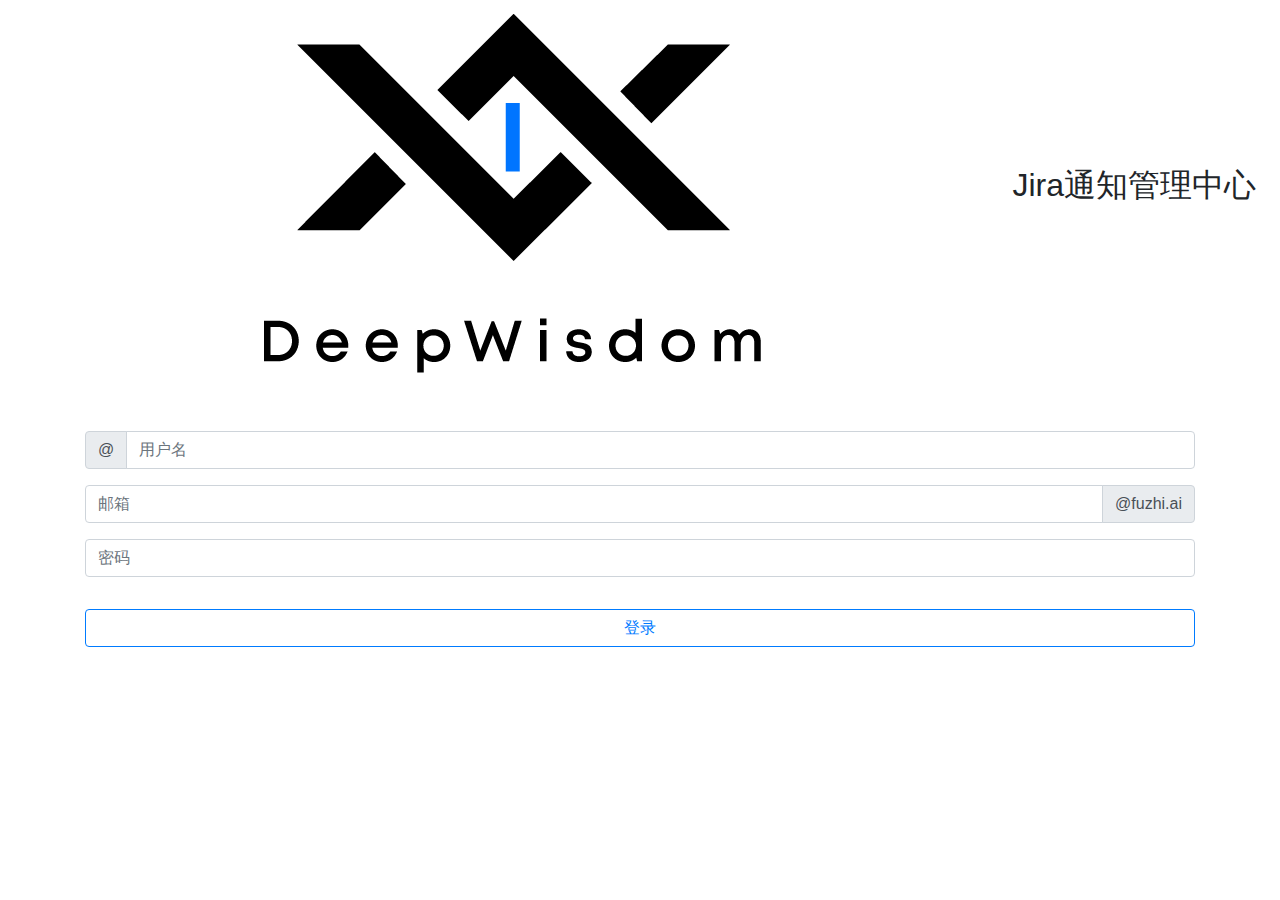
<file: index.html>
<!DOCTYPE html>
<html lang="en">
  <head>
    <!-- Required meta tags -->
    <meta charset="utf-8" />
    <meta
      name="viewport"
      content="width=device-width, initial-scale=1, shrink-to-fit=no"
    />

    <!-- Bootstrap CSS -->
    <link rel="stylesheet" href="/css/bootstrap.min.css" />
    <link rel="stylesheet" href="/css/style.css" />

    <title>Deep Wisdom Inform center</title>
  </head>

  <body>
    <img src="/pictures/logo.png" style="margin-top: 0rem; margin-left: 20%" />
    <p style="display: inline; font-size: 2rem; margin-left: 15rem">
      Jira通知管理中心
    </p>
    <div class="container" style="margin-top: 3rem">
      <div class="input-group mb-3">
        <div class="input-group-prepend">
          <span class="input-group-text" id="basic-addon1">@</span>
        </div>
        <input
          type="text"
          class="form-control"
          placeholder="用户名"
          aria-label="Username"
          aria-describedby="basic-addon1"
        />
      </div>
      <div class="input-group mb-3">
        <input
          type="text"
          class="form-control"
          placeholder="邮箱"
          aria-label="Recipient's username"
          aria-describedby="basic-addon2"
        />
        <div class="input-group-append">
          <span class="input-group-text" id="basic-addon2">@fuzhi.ai</span>
        </div>
      </div>
      <div class="form-group">
        <!-- <label for="exampleDropdownFormPassword1">密码</label> -->
        <input
          type="password"
          class="form-control"
          id="exampleDropdownFormPassword1"
          placeholder="密码"
        />
      </div>
      <a href="/main.html">
        <button
          type="button"
          class="btn btn-outline-primary"
          style="margin-top: 1rem; width: 100%"
        >
          登录
        </button></a
      >
    </div>

    <!-- Optional JavaScript -->
    <script
      src="https://code.jquery.com/jquery-3.2.1.slim.min.js"
      integrity="sha384-KJ3o2DKtIkvYIK3UENzmM7KCkRr/rE9/Qpg6aAZGJwFDMVNA/GpGFF93hXpG5KkN"
      crossorigin="anonymous"
    ></script>
    <script
      src="https://cdnjs.cloudflare.com/ajax/libs/popper.js/1.12.9/umd/popper.min.js"
      integrity="sha384-ApNbgh9B+Y1QKtv3Rn7W3mgPxhU9K/ScQsAP7hUibX39j7fakFPskvXusvfa0b4Q"
      crossorigin="anonymous"
    ></script>
    <script src="/js/bootstrap.min.js"></script>
  </body>
</html>
</file>
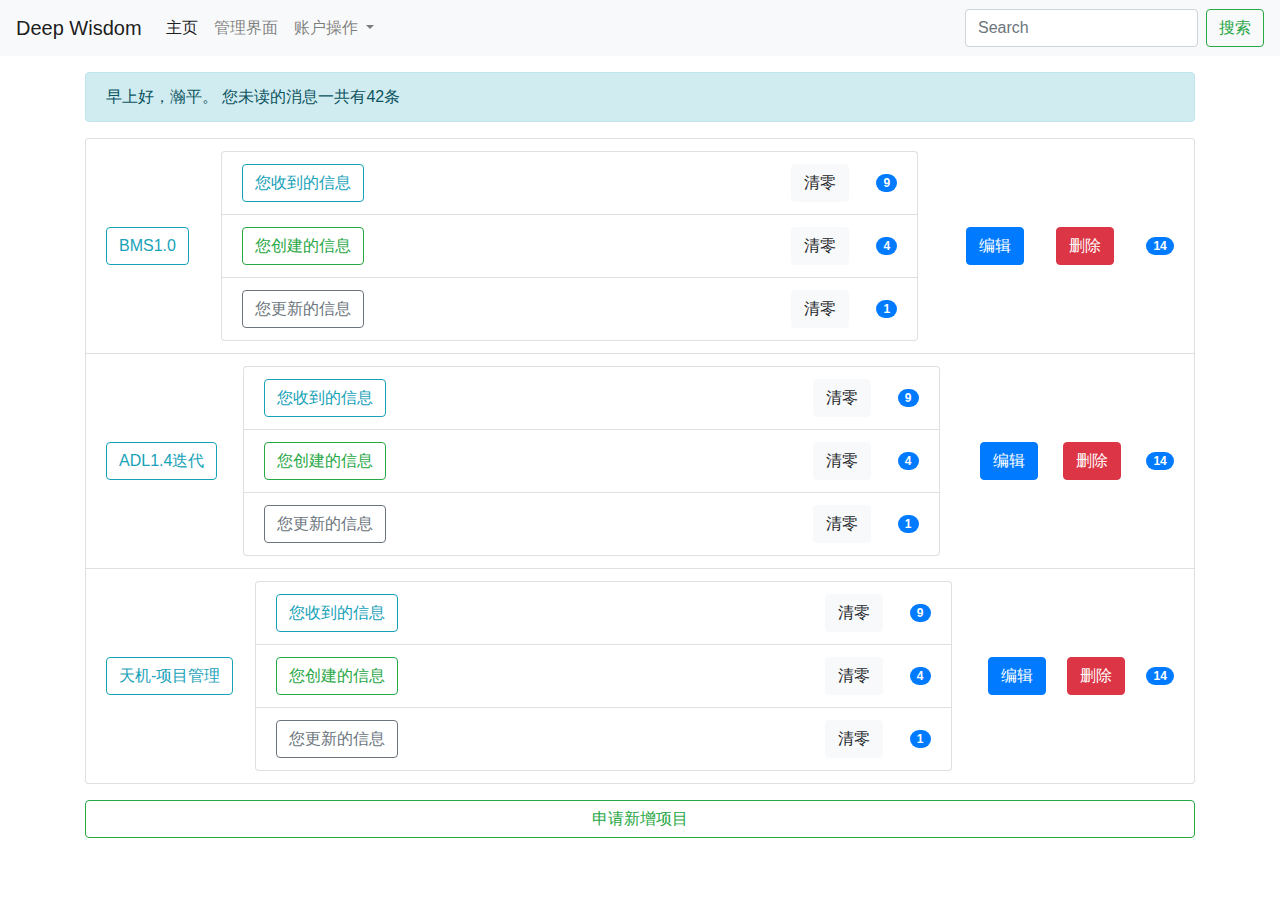
<file: main.html>
<!doctype html>
<html lang="en">

<head>
    <!-- Required meta tags -->
    <meta charset="utf-8">
    <meta name="viewport" content="width=device-width, initial-scale=1, shrink-to-fit=no">

    <!-- Bootstrap CSS -->
    <link rel="stylesheet" href="/css/bootstrap.min.css">
    <link rel="stylesheet" href="/css/style.css">

    <title>Deep Wisdom Personal center</title>
</head>

<body>

    <nav class="navbar navbar-expand-lg navbar-light bg-light" style="background-color: #2b92db;">
        <a class="navbar-brand" href="#">Deep Wisdom</a>
        <button class="navbar-toggler" type="button" data-toggle="collapse" data-target="#navbarNavDropdown" aria-controls="navbarNavDropdown" aria-expanded="false" aria-label="Toggle navigation">
          <span class="navbar-toggler-icon"></span>
        </button>
        <div class="collapse navbar-collapse" id="navbarNavDropdown">
            <ul class="navbar-nav">
                <li class="nav-item active">
                    <a class="nav-link" href="#">主页<span class="sr-only">(current)</span></a>
                </li>
                <li class="nav-item">
                    <a class="nav-link" href="/manager.html">管理界面</a>
                </li>
                <li class="nav-item dropdown">
                    <a class="nav-link dropdown-toggle" href="#" id="navbarDropdownMenuLink" data-toggle="dropdown" aria-haspopup="true" aria-expanded="false">
                账户操作
              </a>
                    <div class="dropdown-menu" aria-labelledby="navbarDropdownMenuLink">
                        <a class="dropdown-item" href="/index.html">登出</a>
                        <a class="dropdown-item" href="#" data-toggle="modal" data-target="#modal-account-delete">删除账户</a>
                        <a class="dropdown-item" href="#" data-toggle="modal" data-target="#modal-manager-apply">申请管理员权限</a>
                    </div>
                </li>
            </ul>
        </div>
        <form class="form-inline">
            <input class="form-control mr-sm-2" type="search" placeholder="Search" aria-label="Search">
            <button class="btn btn-outline-success my-2 my-sm-0" type="submit">搜索</button>
        </form>
    </nav>

    <div class="container" style="margin-top: 1rem">
        <div class="alert alert-info" role="alert">
            早上好，瀚平。 您未读的消息一共有42条
        </div>
        <ul class="list-group" style="margin-top: 1rem">
            <li class="list-group-item d-flex justify-content-between align-items-center">
                <button type="button" class="btn btn-outline-info" data-toggle="modal1" data-target=".bd-example-modal-lg">
              BMS1.0
            </button>
                <ul class="list-group col-8">
                    <li class="list-group-item d-flex justify-content-between align-items-center">
                        <button type="button" class="btn btn-outline-info" data-toggle="modal" data-target=".bd-example-modal-lg">
                        您收到的信息
                          </button>
                        <button type="button" style="margin-left: 25rem;" class="btn btn-light">清零</button>
                        <span class="badge badge-primary badge-pill">9</span>
                    </li>
                    <li class="list-group-item d-flex justify-content-between align-items-center">
                        <button type="button" class="btn btn-outline-success" data-toggle="modal" data-target=".bd-example-modal-lg">
                            您创建的信息
                          </button>
                        <button type="button" style="margin-left: 25rem;" class="btn btn-light">清零</button>
                        <span class="badge badge-primary badge-pill">4</span>
                    </li>
                    <li class="list-group-item d-flex justify-content-between align-items-center">
                        <button type="button" class="btn btn-outline-secondary" data-toggle="modal" data-target=".bd-example-modal-lg">
                            您更新的信息
                          </button>
                        <button type="button" style="margin-left: 25rem;" class="btn btn-light">清零</button>
                        <span class="badge badge-primary badge-pill">1</span>
                    </li>
                </ul>
                <button type="button" class="btn btn-primary" data-toggle="modal" data-target="#modal-edit">
                    编辑
                      </button>
                <button type="button" class="btn btn-danger" data-toggle="modal" data-target="#modal-delete">
                        删除
                          </button>
                <span class="badge badge-primary badge-pill">14</span>
            </li>
            <li class="list-group-item d-flex justify-content-between align-items-center">
                <button type="button" class="btn btn-outline-info" data-toggle="modal1" data-target=".bd-example-modal-lg">
              ADL1.4迭代
            </button>
                <ul class="list-group col-8">
                    <li class="list-group-item d-flex justify-content-between align-items-center">
                        <button type="button" class="btn btn-outline-info" data-toggle="modal" data-target=".bd-example-modal-lg">
                        您收到的信息
                          </button>
                        <button type="button" style="margin-left: 25rem;" class="btn btn-light">清零</button>
                        <span class="badge badge-primary badge-pill">9</span>
                    </li>
                    <li class="list-group-item d-flex justify-content-between align-items-center">
                        <button type="button" class="btn btn-outline-success" data-toggle="modal" data-target=".bd-example-modal-lg">
                            您创建的信息
                          </button>
                        <button type="button" style="margin-left: 25rem;" class="btn btn-light">清零</button>
                        <span class="badge badge-primary badge-pill">4</span>
                    </li>
                    <li class="list-group-item d-flex justify-content-between align-items-center">
                        <button type="button" class="btn btn-outline-secondary" data-toggle="modal" data-target=".bd-example-modal-lg">
                            您更新的信息
                          </button>
                        <button type="button" style="margin-left: 25rem;" class="btn btn-light">清零</button>
                        <span class="badge badge-primary badge-pill">1</span>
                    </li>
                </ul>
                <button type="button" class="btn btn-primary" data-toggle="modal" data-target="#modal-edit">
                    编辑
                      </button>
                <button type="button" class="btn btn-danger" data-toggle="modal" data-target="#modal-delete">
                        删除
                          </button>
                <span class="badge badge-primary badge-pill">14</span>
            </li>
            <li class="list-group-item d-flex justify-content-between align-items-center">
                <button type="button" class="btn btn-outline-info" data-toggle="modal1" data-target=".bd-example-modal-lg">
              天机-项目管理
            </button>
                <ul class="list-group col-8">
                    <li class="list-group-item d-flex justify-content-between align-items-center">
                        <button type="button" class="btn btn-outline-info" data-toggle="modal" data-target=".bd-example-modal-lg">
                        您收到的信息
                          </button>
                        <button type="button" style="margin-left: 25rem;" class="btn btn-light">清零</button>
                        <span class="badge badge-primary badge-pill">9</span>
                    </li>
                    <li class="list-group-item d-flex justify-content-between align-items-center">
                        <button type="button" class="btn btn-outline-success" data-toggle="modal" data-target=".bd-example-modal-lg">
                            您创建的信息
                          </button>
                        <button type="button" style="margin-left: 25rem;" class="btn btn-light">清零</button>
                        <span class="badge badge-primary badge-pill">4</span>
                    </li>
                    <li class="list-group-item d-flex justify-content-between align-items-center">
                        <button type="button" class="btn btn-outline-secondary" data-toggle="modal" data-target=".bd-example-modal-lg">
                            您更新的信息
                          </button>
                        <button type="button" style="margin-left: 25rem;" class="btn btn-light">清零</button>
                        <span class="badge badge-primary badge-pill">1</span>
                    </li>
                </ul>
                <button type="button" class="btn btn-primary" data-toggle="modal" data-target="#modal-edit">
                    编辑
                      </button>
                <button type="button" class="btn btn-danger" data-toggle="modal" data-target="#modal-delete">
                        删除
                          </button>
                <span class="badge badge-primary badge-pill">14</span>
            </li>

        </ul>
        <button type="button" class="btn btn-outline-success" style="margin-top: 1rem;width:100%" data-toggle="modal" data-target="#modal-new-project-apply">申请新增项目</button>

    </div>
    <!-- Button trigger modal -->


    <!-- Modal -->
    <div class="modal fade bd-example-modal-lg" tabindex="-1" role="dialog" aria-labelledby="myLargeModalLabel" aria-hidden="true">
        <div class="modal-dialog modal-dialog-centered modal-lg" role="document">
            <div class="modal-content">
                <div class="modal-header">
                    <h5 class="modal-title" id="exampleModalLongTitle">BMS1.0消息详情</h5>
                    <button type="button" class="close" data-dismiss="modal" aria-label="Close">
          <span aria-hidden="true">&times;</span>
        </button>
                </div>
                <div class="modal-body">
                    <div class="container-fluid">

                        <div class="row" style="margin-top: 1rem;">
                            <div class="col-sm-4">
                                <div class="card">
                                    <div class="card-body">
                                        <h5 class="card-title">钟瀚平 created 任务 FZTJ-1521</h5>
                                        <p class="card-text">用户可以新增算子</p>
                                        <a href="#" class="btn btn-primary">FZTJ-1521</a>
                                    </div>
                                    <div class="card-footer text-muted">
                                        优先级：Highest
                                    </div>
                                </div>
                            </div>
                            <div class="col-sm-4">
                                <div class="card">
                                    <div class="card-body">
                                        <h5 class="card-title">钟瀚平 created 任务 FZTJ-1521</h5>
                                        <p class="card-text">用户可以新增算子</p>
                                        <a href="#" class="btn btn-primary">FZTJ-1521</a>
                                    </div>
                                    <div class="card-footer text-muted">
                                        优先级：Highest
                                    </div>
                                </div>
                            </div>
                            <div class="col-sm-4">
                                <div class="card">
                                    <div class="card-body">
                                        <h5 class="card-title">钟瀚平 created 任务 FZTJ-1521</h5>
                                        <p class="card-text">用户可以新增算子</p>
                                        <a href="#" class="btn btn-primary">FZTJ-1521</a>
                                    </div>
                                    <div class="card-footer text-muted">
                                        优先级：Highest
                                    </div>
                                </div>
                            </div>
                        </div>
                        <div class="row" style="margin-top: 1rem;">
                            <div class="col-sm-4">
                                <div class="card">
                                    <div class="card-body">
                                        <h5 class="card-title">钟瀚平 created 任务 FZTJ-1521</h5>
                                        <p class="card-text">用户可以新增算子</p>
                                        <a href="#" class="btn btn-primary">FZTJ-1521</a>
                                    </div>
                                    <div class="card-footer text-muted">
                                        优先级：Highest
                                    </div>
                                </div>
                            </div>
                            <div class="col-sm-4">
                                <div class="card">
                                    <div class="card-body">
                                        <h5 class="card-title">钟瀚平 created 任务 FZTJ-1521</h5>
                                        <p class="card-text">用户可以新增算子</p>
                                        <a href="#" class="btn btn-primary">FZTJ-1521</a>
                                    </div>
                                    <div class="card-footer text-muted">
                                        优先级：Highest
                                    </div>
                                </div>
                            </div>
                            <div class="col-sm-4">
                                <div class="card">
                                    <div class="card-body">
                                        <h5 class="card-title">钟瀚平 created 任务 FZTJ-1521</h5>
                                        <p class="card-text">用户可以新增算子</p>
                                        <a href="#" class="btn btn-primary">FZTJ-1521</a>
                                    </div>
                                    <div class="card-footer text-muted">
                                        优先级：Highest
                                    </div>
                                </div>
                            </div>
                        </div>
                    </div>

                </div>
                <div class="modal-footer">
                    <button type="button" class="btn btn-secondary" data-dismiss="modal">关闭</button>
                    <button type="button" class="btn btn-primary">清零</button>
                </div>
            </div>
        </div>
    </div>

    <!-- Modal -->
    <div class="modal fade" id="modal-delete" tabindex="-1" role="dialog" aria-labelledby="exampleModalLabel" aria-hidden="true">
        <div class="modal-dialog" role="document">
            <div class="modal-content">
                <div class="modal-header">
                    <h5 class="modal-title" id="exampleModalLabel">删除项目</h5>
                    <button type="button" class="close" data-dismiss="modal" aria-label="Close">
            <span aria-hidden="true">&times;</span>
          </button>
                </div>
                <div class="modal-body">
                    您确认要删除此项目的通知吗？
                </div>
                <div class="modal-footer">
                    <button type="button" class="btn btn-danger" data-dismiss="modal">确认</button>
                    <button type="button" class="btn btn-info">取消</button>
                </div>
            </div>
        </div>
    </div>
    <!-- Modal -->
    <div class="modal fade bd-example-modal-lg" id="modal-edit" tabindex="-1" role="dialog" aria-labelledby="exampleModalCenterTitle" aria-hidden="true">
        <div class="modal-dialog modal-dialog-centered modal-lg" role="document">
            <div class="modal-content">
                <div class="modal-header">
                    <h5 class="modal-title" id="exampleModalLongTitle">BMS1.0群消息设置</h5>
                    <button type="button" class="close" data-dismiss="modal" aria-label="Close">
            <span aria-hidden="true">&times;</span>
          </button>
                </div>
                <div class="modal-body">
                    <div class="row">
                        <div class="col-md-4">
                            <!-- <p style="display: inline; font-size: 1.2rem;">已创建</p> -->
                            <button type="button" class="btn btn-outline-info">已创建</button>
                            <div class="toggle">
                                <input type="checkbox" name="" id="" style="height: 30px;">
                                <label for="" class="onbtn">On</label>
                                <label for="" class="offbtn">Off</label>
                            </div>
                        </div>
                        <div class="col-md-4">
                            <button type="button" class="btn btn-outline-info">已更新</button>
                            <div class="toggle">
                                <input type="checkbox" name="" id="">
                                <label for="" class="onbtn">On</label>
                                <label for="" class="offbtn">Off</label>
                            </div>
                        </div>
                        <div class="col-md-4">
                            <button type="button" class="btn btn-outline-info">已删除</button>
                            <div class="toggle">
                                <input type="checkbox" name="" id="">
                                <label for="" class="onbtn">On</label>
                                <label for="" class="offbtn">Off</label>
                            </div>
                        </div>
                    </div>
                </div>
                <div class="row" style="margin-top: 1rem;">
                    <div class="col-md-4">
                        <button type="button" class="btn btn-outline-info">BMS研发群</button>
                        <div class="toggle">
                            <input type="checkbox" name="" id="">
                            <label for="" class="onbtn">On</label>
                            <label for="" class="offbtn">Off</label>
                        </div>
                    </div>
                    <div class="col-md-4">
                        <button type="button" class="btn btn-outline-info">Autotable工程</button>
                        <div class="toggle">
                            <input type="checkbox" name="" id="">
                            <label for="" class="onbtn">On</label>
                            <label for="" class="offbtn">Off</label>
                        </div>
                    </div>

                </div>
                <div class="row" style="margin-top: 1rem;">
                    <div>
                        <a href="/project-management.html"><button type="button" class="btn btn-success" style="margin-left: 20rem; width: 50%;">管理员高级设置</button></a>
                    </div>

                </div>
            </div>

        </div>
    </div>
    </div>

    <div class="modal fade" id="modal-account-delete" tabindex="-1" role="dialog" aria-labelledby="exampleModalLabel" aria-hidden="true">
        <div class="modal-dialog" role="document">
            <div class="modal-content">
                <div class="modal-header">
                    <h5 class="modal-title" id="exampleModalLabel">删除账户</h5>
                    <button type="button" class="close" data-dismiss="modal" aria-label="Close">
            <span aria-hidden="true">&times;</span>
          </button>
                </div>
                <div class="modal-body">
                    您确认要删除此账户？
                </div>
                <div class="modal-footer">
                    <button type="button" class="btn btn-danger" data-dismiss="modal">确认</button>
                    <button type="button" class="btn btn-info">取消</button>
                </div>
            </div>
        </div>
    </div>
    <div class="modal fade" id="modal-manager-apply" tabindex="-1" role="dialog" aria-labelledby="exampleModalLabel" aria-hidden="true">
        <div class="modal-dialog" role="document">
            <div class="modal-content">
                <div class="modal-header">
                    <h5 class="modal-title" id="exampleModalLabel">申请管理员</h5>
                    <button type="button" class="close" data-dismiss="modal" aria-label="Close">
            <span aria-hidden="true">&times;</span>
          </button>
                </div>
                <div class="modal-body">
                    您确认要申请管理员权限吗？
                </div>
                <div class="modal-footer">
                    <button type="button" class="btn btn-success" data-dismiss="modal">确认</button>
                    <button type="button" class="btn btn-info">取消</button>
                </div>
            </div>
        </div>
    </div>
    <!-- Modal new project apply -->
    <div class="modal fade bd-example-modal-lg" id="modal-new-project-apply" tabindex="-1" role="dialog" aria-labelledby="exampleModalCenterTitle" aria-hidden="true">
        <div class="modal-dialog modal-dialog-centered modal-lg" role="document">
            <div class="modal-content">
                <div class="modal-header">
                    <h5 class="modal-title" id="exampleModalLabel">选择您想申请的新项目</h5>
                    <button type="button" class="close" data-dismiss="modal" aria-label="Close">
              <span aria-hidden="true">&times;</span>
            </button>
                </div>
                <div class="modal-body">
                    <div class="list-group">
                        <a href="#" class="list-group-item list-group-item-action flex-column align-items-start">
                            <div class="d-flex w-100 justify-content-between">
                                <h5 class="mb-1">推荐系统</h5>
                                <small class="text-muted"><button type="button" class="btn btn-outline-success">
                                    申请
                                  </button>
                                  <button type="button" class="btn btn-outline-danger">
                                    取消
                                  </button></small
                                >
                            </div>
                            
              </a>
              <a
                href="#"
                class="list-group-item list-group-item-action flex-column align-items-start"
              >
                <div class="d-flex w-100 justify-content-between">
                  <h5 class="mb-1">智能搜索</h5> <small class="text-muted"><button type="button" class="btn btn-outline-success">
                    申请
                  </button>
                  <button type="button" class="btn btn-outline-danger">
                    取消
                  </button></small
                >
                            </div>
                           
              </a>
            </div>
          </div>
        </div>
      </div>
    </div>
    <!-- Optional JavaScript -->
    <script src="https://code.jquery.com/jquery-3.2.1.slim.min.js" integrity="sha384-KJ3o2DKtIkvYIK3UENzmM7KCkRr/rE9/Qpg6aAZGJwFDMVNA/GpGFF93hXpG5KkN" crossorigin="anonymous"></script>
    <script src="https://cdnjs.cloudflare.com/ajax/libs/popper.js/1.12.9/umd/popper.min.js" integrity="sha384-ApNbgh9B+Y1QKtv3Rn7W3mgPxhU9K/ScQsAP7hUibX39j7fakFPskvXusvfa0b4Q" crossorigin="anonymous"></script>
    <script src="/js/bootstrap.min.js"></script>
</body>

</html>
</file>
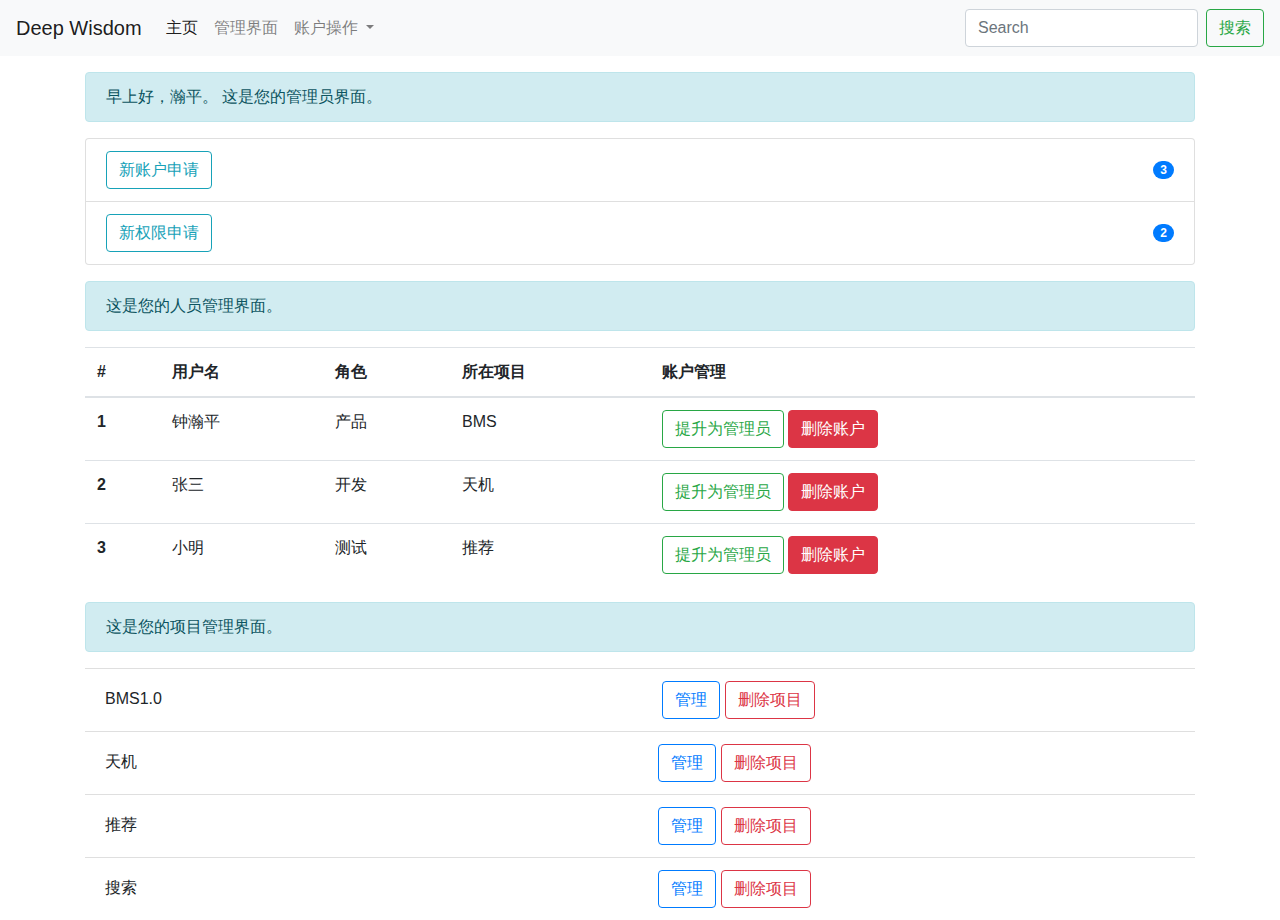
<file: manager.html>
<!DOCTYPE html>
<html lang="en">
  <head>
    <!-- Required meta tags -->
    <meta charset="utf-8" />
    <meta
      name="viewport"
      content="width=device-width, initial-scale=1, shrink-to-fit=no"
    />

    <!-- Bootstrap CSS -->
    <link rel="stylesheet" href="/css/bootstrap.min.css" />
    <link rel="stylesheet" href="/css/style.css" />

    <title>Deep Wisdom Personal center</title>
  </head>

  <body>
    <nav
      class="navbar navbar-expand-lg navbar-light bg-light"
      style="background-color: #2b92db"
    >
      <a class="navbar-brand" href="/main.html">Deep Wisdom</a>
      <button
        class="navbar-toggler"
        type="button"
        data-toggle="collapse"
        data-target="#navbarNavDropdown"
        aria-controls="navbarNavDropdown"
        aria-expanded="false"
        aria-label="Toggle navigation"
      >
        <span class="navbar-toggler-icon"></span>
      </button>
      <div class="collapse navbar-collapse" id="navbarNavDropdown">
        <ul class="navbar-nav">
          <li class="nav-item active">
            <a class="nav-link" href="/index.html"
              >主页<span class="sr-only">(current)</span></a
            >
          </li>
          <li class="nav-item">
            <a class="nav-link" href="#">管理界面</a>
          </li>
          <li class="nav-item dropdown">
            <a
              class="nav-link dropdown-toggle"
              href="#"
              id="navbarDropdownMenuLink"
              data-toggle="dropdown"
              aria-haspopup="true"
              aria-expanded="false"
            >
              账户操作
            </a>
            <div class="dropdown-menu" aria-labelledby="navbarDropdownMenuLink">
              <a class="dropdown-item" href="/index.html">登出</a>
              <a
                class="dropdown-item"
                href="#"
                data-toggle="modal"
                data-target="#modal-account-delete"
                >删除账户</a
              >
            </div>
          </li>
        </ul>
      </div>
      <form class="form-inline">
        <input
          class="form-control mr-sm-2"
          type="search"
          placeholder="Search"
          aria-label="Search"
        />
        <button class="btn btn-outline-success my-2 my-sm-0" type="submit">
          搜索
        </button>
      </form>
    </nav>
    <div class="container" style="margin-top: 1rem">
      <div class="alert alert-info" role="alert">
        早上好，瀚平。 这是您的管理员界面。
      </div>
      <ul class="list-group">
        <li
          class="list-group-item d-flex justify-content-between align-items-center"
        >
          <button
            type="button"
            class="btn btn-outline-info"
            data-toggle="modal"
            data-target="#new-account-apply"
          >
            新账户申请
          </button>
          <span class="badge badge-primary badge-pill">3</span>
        </li>
        <li
          class="list-group-item d-flex justify-content-between align-items-center"
        >
          <button
            type="button"
            class="btn btn-outline-info"
            data-toggle="modal"
            data-target="#new-clearance-apply"
          >
            新权限申请
          </button>
          <span class="badge badge-primary badge-pill">2</span>
        </li>
      </ul>
      <div class="alert alert-info" role="alert" style="margin-top: 1rem">
        这是您的人员管理界面。
      </div>
      <table class="table table-hover" style="margin-top: 1rem">
        <thead>
          <tr>
            <th scope="col">#</th>
            <th scope="col">用户名</th>
            <th scope="col">角色</th>
            <th scope="col">所在项目</th>
            <th scope="col">账户管理</th>
          </tr>
        </thead>
        <tbody>
          <tr>
            <th scope="row">1</th>
            <td>钟瀚平</td>
            <td>产品</td>
            <td>BMS</td>
            <td>
              <button type="button" class="btn btn-outline-success">
                提升为管理员
              </button>
              <button
                type="button"
                class="btn btn-danger"
                data-toggle="modal"
                data-target="#modal-account-delete"
              >
                删除账户
              </button>
            </td>
          </tr>

          <tr>
            <th scope="row">2</th>
            <td>张三</td>
            <td>开发</td>
            <td>天机</td>
            <td>
              <button type="button" class="btn btn-outline-success">
                提升为管理员
              </button>
              <button
                type="button"
                class="btn btn-danger"
                data-toggle="modal"
                data-target="#modal-account-delete"
              >
                删除账户
              </button>
            </td>
          </tr>

          <tr>
            <th scope="row">3</th>
            <td>小明</td>
            <td>测试</td>
            <td>推荐</td>
            <td>
              <button type="button" class="btn btn-outline-success">
                提升为管理员
              </button>
              <button
                type="button"
                class="btn btn-danger"
                data-toggle="modal"
                data-target="#modal-account-delete"
              >
                删除账户
              </button>
            </td>
          </tr>
        </tbody>
      </table>
      <div class="alert alert-info" role="alert" style="margin-top: 1rem">
        这是您的项目管理界面。
      </div>
      <ul class="list-group list-group-flush">
        <li class="list-group-item">
          BMS1.0
          <a href="/project-management.html"
            ><button
              type="button"
              class="btn btn-outline-primary"
              style="margin-left: 31rem"
            >
              管理
            </button></a
          >
          <button
            type="button"
            class="btn btn-outline-danger"
            data-toggle="modal"
            data-target="#modal-project-delete"
          >
            删除项目
          </button>
        </li>
        <li class="list-group-item">
          天机
          <a href="/project-management.html"
            ><button
              type="button"
              class="btn btn-outline-primary"
              style="margin-left: 32.3rem"
            >
              管理
            </button></a
          >
          <button
            type="button"
            class="btn btn-outline-danger"
            data-toggle="modal"
            data-target="#modal-project-delete"
          >
            删除项目
          </button>
        </li>
        <li class="list-group-item">
          推荐
          <a href="/project-management.html"
            ><button
              type="button"
              class="btn btn-outline-primary"
              style="margin-left: 32.3rem"
            >
              管理
            </button></a
          >
          <button
            type="button"
            class="btn btn-outline-danger"
            data-toggle="modal"
            data-target="#modal-project-delete"
          >
            删除项目
          </button>
        </li>
        <li class="list-group-item">
          搜索
          <a href="/project-management.html"
            ><button
              type="button"
              class="btn btn-outline-primary"
              style="margin-left: 32.3rem"
            >
              管理
            </button></a
          >
          <button
            type="button"
            class="btn btn-outline-danger"
            data-toggle="modal"
            data-target="#modal-project-delete"
          >
            删除项目
          </button>
        </li>
      </ul>
    </div>
    <!-- Modal account apply -->
    <div
      class="modal fade bd-example-modal-lg"
      id="new-account-apply"
      tabindex="-1"
      role="dialog"
      aria-labelledby="exampleModalCenterTitle"
      aria-hidden="true"
    >
      <div class="modal-dialog modal-dialog-centered modal-lg" role="document">
        <div class="modal-content">
          <div class="modal-header">
            <h5 class="modal-title" id="exampleModalLabel">新账户申请管理</h5>
            <button
              type="button"
              class="close"
              data-dismiss="modal"
              aria-label="Close"
            >
              <span aria-hidden="true">&times;</span>
            </button>
          </div>
          <div class="modal-body">
            <div class="list-group">
              <a
                href="#"
                class="list-group-item list-group-item-action flex-column align-items-start"
              >
                <div class="d-flex w-100 justify-content-between">
                  <h5 class="mb-1">张三的新账户申请</h5>
                  <small class="text-muted">一天前</small>
                </div>
                <p class="mb-1">
                  用户名：zhangsan Jira ID: zhangsan 角色：开发
                </p>
                <small class="text-muted"
                  ><button type="button" class="btn btn-outline-success">
                    通过
                  </button>
                  <button type="button" class="btn btn-outline-danger">
                    拒绝
                  </button></small
                >
              </a>
              <a
                href="#"
                class="list-group-item list-group-item-action flex-column align-items-start"
              >
                <div class="d-flex w-100 justify-content-between">
                  <h5 class="mb-1">张三的新账户申请</h5>
                  <small class="text-muted">一天前</small>
                </div>
                <p class="mb-1">
                  用户名：zhangsan Jira ID: zhangsan 角色：开发
                </p>
                <small class="text-muted"
                  ><button type="button" class="btn btn-outline-success">
                    通过
                  </button>
                  <button type="button" class="btn btn-outline-danger">
                    拒绝
                  </button></small
                >
              </a>
              <a
                href="#"
                class="list-group-item list-group-item-action flex-column align-items-start"
              >
                <div class="d-flex w-100 justify-content-between">
                  <h5 class="mb-1">张三的新账户申请</h5>
                  <small class="text-muted">一天前</small>
                </div>
                <p class="mb-1">
                  用户名：zhangsan Jira ID: zhangsan 角色：开发
                </p>
                <small class="text-muted"
                  ><button type="button" class="btn btn-outline-success">
                    通过
                  </button>
                  <button type="button" class="btn btn-outline-danger">
                    拒绝
                  </button></small
                >
              </a>
            </div>
          </div>
        </div>
      </div>
    </div>
    <!-- Modal account apply -->
    <div
      class="modal fade bd-example-modal-lg"
      id="new-clearance-apply"
      tabindex="-1"
      role="dialog"
      aria-labelledby="exampleModalCenterTitle"
      aria-hidden="true"
    >
      <div class="modal-dialog modal-dialog-centered modal-lg" role="document">
        <div class="modal-content">
          <div class="modal-header">
            <h5 class="modal-title" id="exampleModalLabel">新权限申请管理</h5>
            <button
              type="button"
              class="close"
              data-dismiss="modal"
              aria-label="Close"
            >
              <span aria-hidden="true">&times;</span>
            </button>
          </div>
          <div class="modal-body">
            <div class="list-group">
              <a
                href="#"
                class="list-group-item list-group-item-action flex-column align-items-start"
              >
                <div class="d-flex w-100 justify-content-between">
                  <h5 class="mb-1">张三的新权限申请</h5>
                  <small class="text-muted">一天前</small>
                </div>
                <p class="mb-1">
                  用户名：张三 所在项目：BMS1.0 申请功能：编辑高级设置
                </p>
                <small class="text-muted"
                  ><button type="button" class="btn btn-outline-success">
                    通过
                  </button>
                  <button type="button" class="btn btn-outline-danger">
                    拒绝
                  </button></small
                >
              </a>
              <a
                href="#"
                class="list-group-item list-group-item-action flex-column align-items-start"
              >
                <div class="d-flex w-100 justify-content-between">
                  <h5 class="mb-1">张三的新权限申请</h5>
                  <small class="text-muted">一天前</small>
                </div>
                <p class="mb-1">
                  用户名：张三 所在项目：BMS1.0 申请功能：编辑高级设置
                </p>
                <small class="text-muted"
                  ><button type="button" class="btn btn-outline-success">
                    通过
                  </button>
                  <button type="button" class="btn btn-outline-danger">
                    拒绝
                  </button></small
                >
              </a>
            </div>
          </div>
        </div>
      </div>
    </div>
    <div
      class="modal fade"
      id="modal-account-delete"
      tabindex="-1"
      role="dialog"
      aria-labelledby="exampleModalLabel"
      aria-hidden="true"
    >
      <div class="modal-dialog" role="document">
        <div class="modal-content">
          <div class="modal-header">
            <h5 class="modal-title" id="exampleModalLabel">删除账户</h5>
            <button
              type="button"
              class="close"
              data-dismiss="modal"
              aria-label="Close"
            >
              <span aria-hidden="true">&times;</span>
            </button>
          </div>
          <div class="modal-body">您确认要删除此账户？</div>
          <div class="modal-footer">
            <button type="button" class="btn btn-danger" data-dismiss="modal">
              确认
            </button>
            <button type="button" class="btn btn-info">取消</button>
          </div>
        </div>
      </div>
    </div>
    <div
      class="modal fade"
      id="modal-project-delete"
      tabindex="-1"
      role="dialog"
      aria-labelledby="exampleModalLabel"
      aria-hidden="true"
    >
      <div class="modal-dialog" role="document">
        <div class="modal-content">
          <div class="modal-header">
            <h5 class="modal-title" id="exampleModalLabel">删除项目</h5>
            <button
              type="button"
              class="close"
              data-dismiss="modal"
              aria-label="Close"
            >
              <span aria-hidden="true">&times;</span>
            </button>
          </div>
          <div class="modal-body">您确认要删除此项目？</div>
          <div class="modal-footer">
            <button type="button" class="btn btn-danger" data-dismiss="modal">
              确认
            </button>
            <button type="button" class="btn btn-info">取消</button>
          </div>
        </div>
      </div>
    </div>

    <!-- Optional JavaScript -->
    <script
      src="https://code.jquery.com/jquery-3.2.1.slim.min.js"
      integrity="sha384-KJ3o2DKtIkvYIK3UENzmM7KCkRr/rE9/Qpg6aAZGJwFDMVNA/GpGFF93hXpG5KkN"
      crossorigin="anonymous"
    ></script>
    <script
      src="https://cdnjs.cloudflare.com/ajax/libs/popper.js/1.12.9/umd/popper.min.js"
      integrity="sha384-ApNbgh9B+Y1QKtv3Rn7W3mgPxhU9K/ScQsAP7hUibX39j7fakFPskvXusvfa0b4Q"
      crossorigin="anonymous"
    ></script>
    <script src="/js/bootstrap.min.js"></script>
  </body>
</html>
</file>
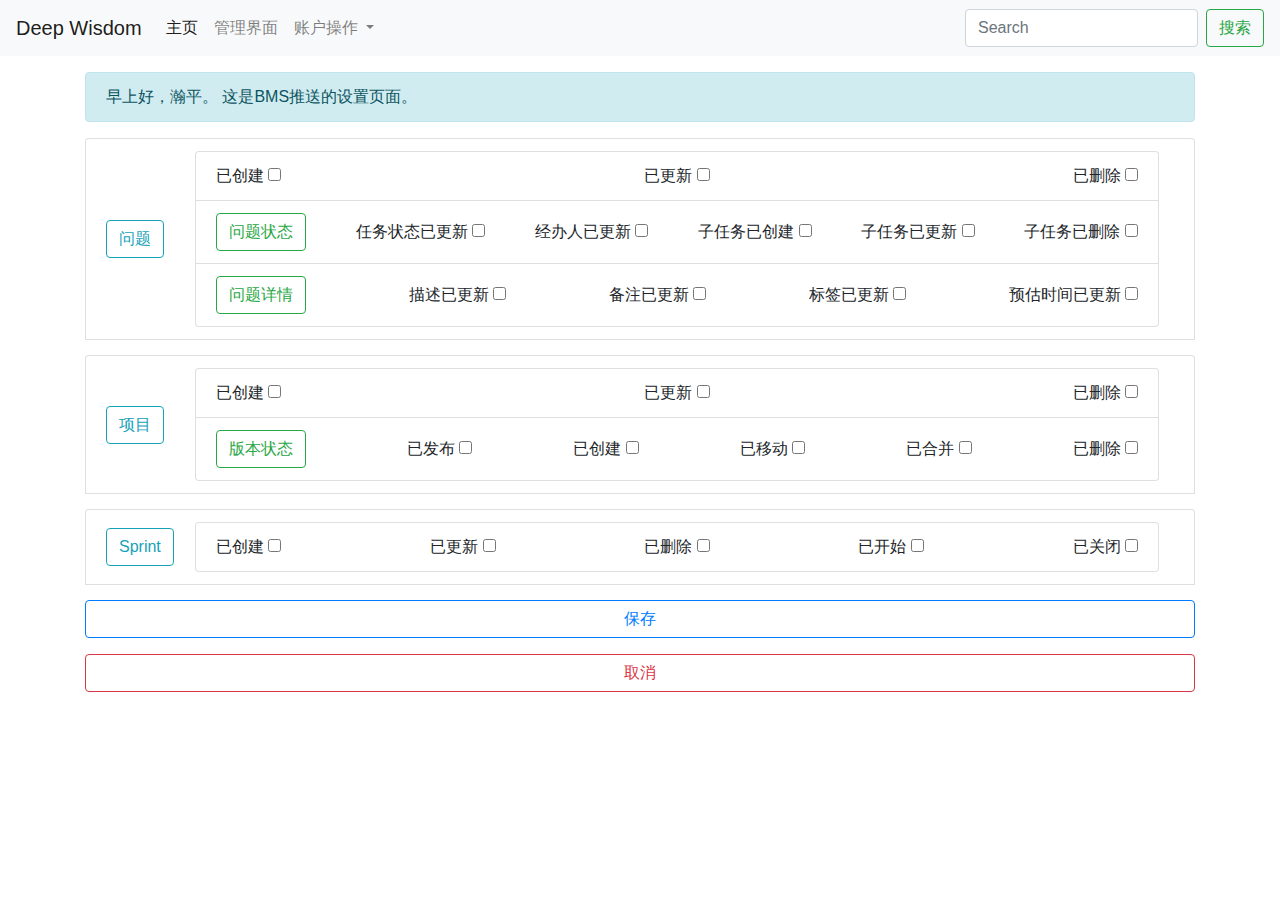
<file: project-management.html>
<!doctype html>
<html lang="en">

<head>
    <!-- Required meta tags -->
    <meta charset="utf-8">
    <meta name="viewport" content="width=device-width, initial-scale=1, shrink-to-fit=no">

    <!-- Bootstrap CSS -->
    <link rel="stylesheet" href="/css/bootstrap.min.css">
    <!-- <link rel="stylesheet" href="/css/style1.css"> -->

    <title>Deep Wisdom Personal center</title>
</head>

<body>

    <nav class="navbar navbar-expand-lg navbar-light bg-light" style="background-color: #2b92db;">
        <a class="navbar-brand" href="/index.html">Deep Wisdom</a>
        <button class="navbar-toggler" type="button" data-toggle="collapse" data-target="#navbarNavDropdown" aria-controls="navbarNavDropdown" aria-expanded="false" aria-label="Toggle navigation">
          <span class="navbar-toggler-icon"></span>
        </button>
        <div class="collapse navbar-collapse" id="navbarNavDropdown">
            <ul class="navbar-nav">
                <li class="nav-item active">
                    <a class="nav-link" href="/main.html">主页<span class="sr-only">(current)</span></a>
                </li>
                <li class="nav-item">
                    <a class="nav-link" href="/manager.html">管理界面</a>
                </li>
                <li class="nav-item dropdown">
                    <a class="nav-link dropdown-toggle" href="#" id="navbarDropdownMenuLink" data-toggle="dropdown" aria-haspopup="true" aria-expanded="false">
                账户操作
              </a>
                    <div class="dropdown-menu" aria-labelledby="navbarDropdownMenuLink">
                        <a class="dropdown-item" href="/index.html">登出</a>
                        <a class="dropdown-item" href="#">删除账户</a>
                    </div>
                </li>
            </ul>
        </div>
        <form class="form-inline">
            <input class="form-control mr-sm-2" type="search" placeholder="Search" aria-label="Search">
            <button class="btn btn-outline-success my-2 my-sm-0" type="submit">搜索</button>
        </form>
    </nav>
    <div class="container" style="margin-top: 1rem">
        <div class="alert alert-info" role="alert">
            早上好，瀚平。 这是BMS推送的设置页面。
        </div>
        <ul class="list-group" style="margin-top: 1rem">
            <li class="list-group-item d-flex justify-content-between align-items-center">
                <button type="button" class="btn btn-outline-info" data-toggle="modal1" data-target=".bd-example-modal-lg">
              问题
            </button>
                <ul class="list-group col-11">
                    <li class="list-group-item d-flex justify-content-between align-items-center">

                        <div>
                            <p style="display: inline;">已创建</p>
                            <input type="checkbox">
                        </div>
                        <div>
                            <p style="display: inline;">已更新</p>
                            <input type="checkbox">
                        </div>
                        <div>
                            <p style="display: inline;">已删除</p>
                            <input type="checkbox">
                        </div>

                    </li>
                    <li class="list-group-item d-flex justify-content-between align-items-center">
                        <button type="button" class="btn btn-outline-success" data-toggle="modal1" data-target=".bd-example-modal-lg">
                            问题状态
                          </button>
                        <div>
                            <p style="display: inline;">任务状态已更新</p>
                            <input type="checkbox">
                        </div>
                        <div>
                            <p style="display: inline;">经办人已更新</p>
                            <input type="checkbox">
                        </div>
                        <div>
                            <p style="display: inline;">子任务已创建</p>
                            <input type="checkbox">
                        </div>
                        <div>
                            <p style="display: inline;">子任务已更新</p>
                            <input type="checkbox">
                        </div>
                        <div>
                            <p style="display: inline;">子任务已删除</p>
                            <input type="checkbox">
                        </div>
                    </li>
                    <li class="list-group-item d-flex justify-content-between align-items-center">
                        <button type="button" class="btn btn-outline-success" data-toggle="modal1" data-target=".bd-example-modal-lg">
                            问题详情
                          </button>
                        <div>
                            <p style="display: inline;">描述已更新</p>
                            <input type="checkbox">
                        </div>
                        <div>
                            <p style="display: inline;">备注已更新</p>
                            <input type="checkbox">
                        </div>
                        <div>
                            <p style="display: inline;">标签已更新</p>
                            <input type="checkbox">
                        </div>
                        <div>
                            <p style="display: inline;">预估时间已更新</p>
                            <input type="checkbox">
                        </div>
                    </li>
                </ul>

            </li>
            <ul class="list-group" style="margin-top: 1rem">
                <li class="list-group-item d-flex justify-content-between align-items-center">
                    <button type="button" class="btn btn-outline-info" data-toggle="modal1" data-target=".bd-example-modal-lg">
                  项目
                </button>
                    <ul class="list-group col-11">
                        <li class="list-group-item d-flex justify-content-between align-items-center">

                            <div>
                                <p style="display: inline;">已创建</p>
                                <input type="checkbox">
                            </div>
                            <div>
                                <p style="display: inline;">已更新</p>
                                <input type="checkbox">
                            </div>
                            <div>
                                <p style="display: inline;">已删除</p>
                                <input type="checkbox">
                            </div>

                        </li>
                        <li class="list-group-item d-flex justify-content-between align-items-center">
                            <button type="button" class="btn btn-outline-success" data-toggle="modal1" data-target=".bd-example-modal-lg">
                                版本状态
                              </button>
                            <div>
                                <p style="display: inline;">已发布</p>
                                <input type="checkbox">
                            </div>
                            <div>
                                <p style="display: inline;">已创建</p>
                                <input type="checkbox">
                            </div>
                            <div>
                                <p style="display: inline;">已移动</p>
                                <input type="checkbox">
                            </div>
                            <div>
                                <p style="display: inline;">已合并</p>
                                <input type="checkbox">
                            </div>
                            <div>
                                <p style="display: inline;">已删除</p>
                                <input type="checkbox">
                            </div>
                        </li>
                    </ul>

                </li>
                <ul class="list-group" style="margin-top: 1rem">
                    <li class="list-group-item d-flex justify-content-between align-items-center">
                        <button type="button" class="btn btn-outline-info" data-toggle="modal1" data-target=".bd-example-modal-lg">
                      Sprint
                    </button>
                        <ul class="list-group col-11">
                            <li class="list-group-item d-flex justify-content-between align-items-center">

                                <div>
                                    <p style="display: inline;">已创建</p>
                                    <input type="checkbox">
                                </div>
                                <div>
                                    <p style="display: inline;">已更新</p>
                                    <input type="checkbox">
                                </div>
                                <div>
                                    <p style="display: inline;">已删除</p>
                                    <input type="checkbox">
                                </div>
                                <div>
                                    <p style="display: inline;">已开始</p>
                                    <input type="checkbox">
                                </div>
                                <div>
                                    <p style="display: inline;">已关闭</p>
                                    <input type="checkbox">
                                </div>

                            </li>

                        </ul>

                    </li>
                    <a href="/manager.html"> <button type="button" class="btn btn-outline-primary" style="margin-top: 1rem;width:100%">保存</button></a>
                    <a href="/manager.html"><button type="button" class="btn btn-outline-danger" style="margin-top: 1rem;width: 100%;">取消</button></a>


    </div>


    <!-- Optional JavaScript -->
    <script src="https://code.jquery.com/jquery-3.2.1.slim.min.js" integrity="sha384-KJ3o2DKtIkvYIK3UENzmM7KCkRr/rE9/Qpg6aAZGJwFDMVNA/GpGFF93hXpG5KkN" crossorigin="anonymous"></script>
    <script src="https://cdnjs.cloudflare.com/ajax/libs/popper.js/1.12.9/umd/popper.min.js" integrity="sha384-ApNbgh9B+Y1QKtv3Rn7W3mgPxhU9K/ScQsAP7hUibX39j7fakFPskvXusvfa0b4Q" crossorigin="anonymous"></script>
    <script src="/js/bootstrap.min.js"></script>
</body>

</html>
</file>
<file: css/style.css>
#new-accounts-apply {
    width: 50%;
    margin-left: 25%;
    justify-content: center;
}

input[type="checkbox"] {
    position: relative;
    width: 5rem;
    height: 32px;
    background: #bdc373;
    -webkit-appearance: none;
    border-radius: 20px;
    outline: none;
    transition: .4s;
    box-shadow: inset 0 0 5px rgba(0, 0, 0, 0.2);
    cursor: pointer;
}

input:checked[type="checkbox"] {
    background: #3498db;
}

input[type="checkbox"]::before {
    z-index: 2;
    position: absolute;
    content: "";
    left: 0;
    width: 40px;
    height: 30px;
    background: #fff;
    border-radius: 50%;
    transform: scale(1.1);
    box-shadow: 0 2px 5px rgba(0, 0, 0, 0.2);
    transition: .4s;
}

input:checked[type="checkbox"]::before {
    left: 40px;
}

.toggle {
    top: 11px;
    position: relative;
    display: inline;
}

label {
    position: absolute;
    color: #fff;
    font-weight: 600;
    font-size: 20px;
    pointer-events: none;
}

.onbtn {
    bottom: -1;
    left: 7px;
}

.offbtn {
    bottom: -1;
    left: 45px;
    color: #34495e;
}
</file>
<file: css/style1.css>
#new-accounts-apply {
    width: 50%;
    margin-left: 25%;
    justify-content: center;
}

input[type="checkbox"] {
    position: relative;
    width: 5rem;
    height: 32px;
    background: #bdc373;
    -webkit-appearance: none;
    border-radius: 20px;
    outline: none;
    transition: .4s;
    box-shadow: inset 0 0 5px rgba(0, 0, 0, 0.2);
    cursor: pointer;
}

input:checked[type="checkbox"] {
    background: #3498db;
}

input[type="checkbox"]::before {
    z-index: 2;
    position: absolute;
    content: "";
    left: 0;
    width: 40px;
    height: 30px;
    background: #fff;
    border-radius: 50%;
    transform: scale(1.1);
    box-shadow: 0 2px 5px rgba(0, 0, 0, 0.2);
    transition: .4s;
}

input:checked[type="checkbox"]::before {
    left: 40px;
}

.toggle {
    position: relative;
    display: inline;
}

label {
    position: absolute;
    color: #fff;
    font-weight: 600;
    font-size: 20px;
    pointer-events: none;
}

.onbtn {
    bottom: -1;
    left: 7px;
}

.offbtn {
    bottom: -1;
    left: 45px;
    color: #34495e;
}
</file>
